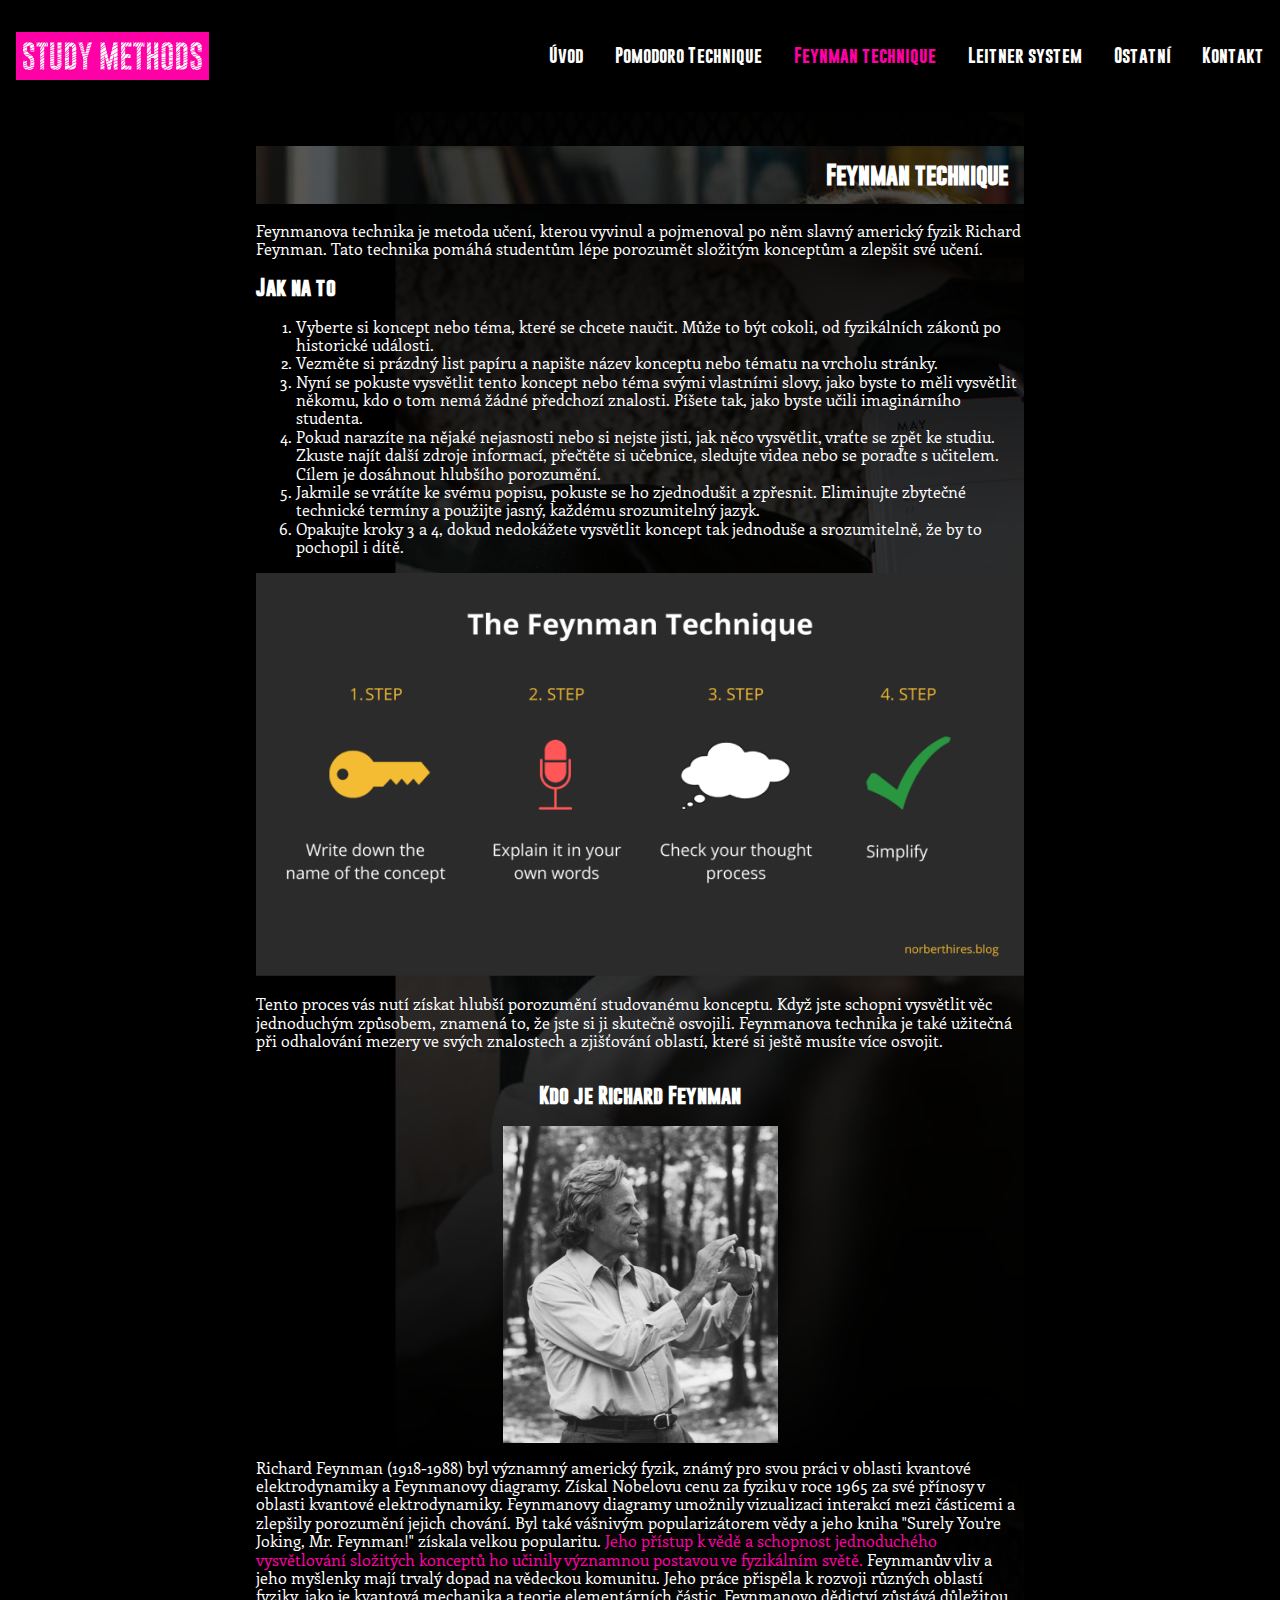
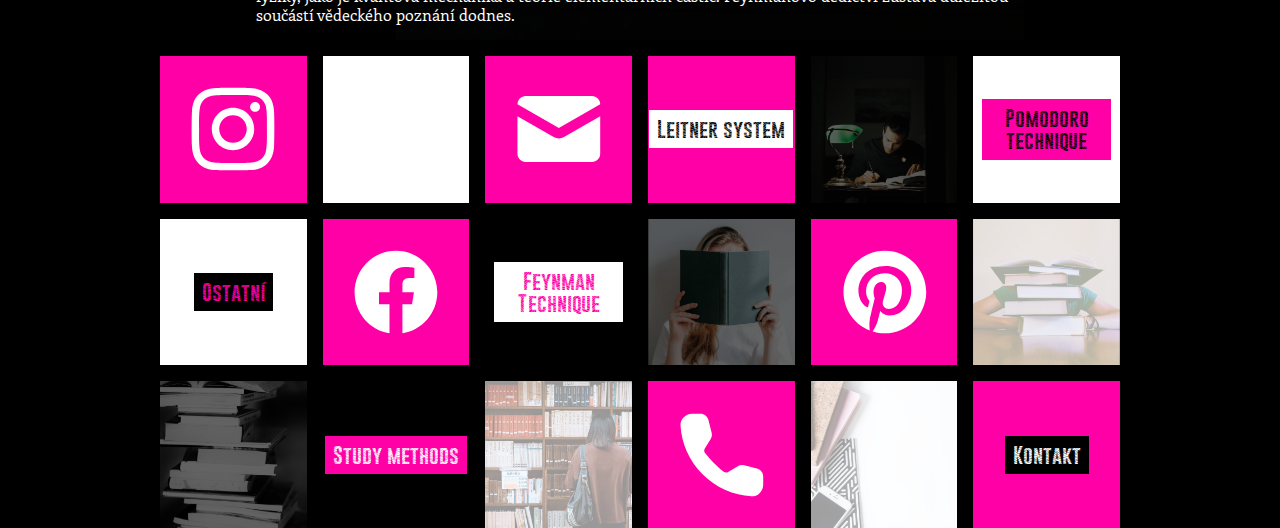
<file: feynman.html>
<!DOCTYPE html>
<html lang="en">
<head>
    <meta charset="UTF-8">
    <meta http-equiv="X-UA-Compatible" content="IE=edge">
    <meta name="viewport" content="width=device-width, initial-scale=1, maximum-scale=1" />
    <title>Feynman technique</title>
    <link rel="stylesheet" href="./css/header.css">
    <link rel="stylesheet" href="./css/style.css">
    <link rel="stylesheet" href="./css/normalize.css">
    <link rel="stylesheet" href="./css/footer.css">
    <link rel="stylesheet" href="./css/normalize.min.css">
    <script src="./JS/hamburger.js"></script>
</head>
<body class="body__feynman">
    <header>
        <section class="header__top">
            <div class="hamburger-row">
                <a href="./index.html" class=""><img class="mobil-logo" src="./img/Logo.svg" alt="study methods"></a>
                <a href="javascript:void(0)" class="hamburger hamburger-btn hamburger-zone">
                    <span></span>
                    <span></span>
                    <span></span>
                </a>
            </div>
            <nav class="hamburger-nav hamburger-zone">
                <a href="./index.html" class=""><img class="desktop-logo" src="./img/Logo.svg" alt="study methods"></a>
                <menu class="hamburger-list">
                    <li onclick="window.location.href='index.html'" style="cursor: pointer;">Úvod</li>
                    <li onclick="window.location.href='pomodoro.html'" style="cursor: pointer;">Pomodoro Technique</li>
                    <li class="active" onclick="window.location.href='feynman.html'" style="cursor: pointer;">Feynman technique</li>
                    <li onclick="window.location.href='leitner.html'" style="cursor: pointer;">Leitner system</li>
                    <li onclick="window.location.href='ostatni.html'" style="cursor: pointer;">Ostatní</li>
                    <li onclick="window.location.href='kontakt.html'" style="cursor: pointer;">Kontakt</li>
                </menu>
            </nav>
        </section>
    </header>
    <main class="main__feynman">
        <h2 class="header__feynman">Feynman technique</h2>
            <p>Feynmanova technika je metoda učení, kterou vyvinul a pojmenoval po něm slavný americký fyzik Richard Feynman. Tato technika pomáhá studentům lépe porozumět složitým konceptům a zlepšit své učení. </p>
            <div>
                <h3>Jak na to</h3>
                <ol>
                    <li>Vyberte si koncept nebo téma, které se chcete naučit. Může to být cokoli, od fyzikálních zákonů po historické události.</li>
                    <li>Vezměte si prázdný list papíru a napište název konceptu nebo tématu na vrcholu stránky.</li>
                    <li>Nyní se pokuste vysvětlit tento koncept nebo téma svými vlastními slovy, jako byste to měli vysvětlit někomu, kdo o tom nemá žádné předchozí znalosti. Píšete tak, jako byste učili imaginárního studenta.</li>
                    <li>Pokud narazíte na nějaké nejasnosti nebo si nejste jisti, jak něco vysvětlit, vraťte se zpět ke studiu. Zkuste najít další zdroje informací, přečtěte si učebnice, sledujte videa nebo se poraďte s učitelem. Cílem je dosáhnout hlubšího porozumění.</li>
                    <li>Jakmile se vrátíte ke svému popisu, pokuste se ho zjednodušit a zpřesnit. Eliminujte zbytečné technické termíny a použijte jasný, každému srozumitelný jazyk.</li>
                    <li>Opakujte kroky 3 a 4, dokud nedokážete vysvětlit koncept tak jednoduše a srozumitelně, že by to pochopil i dítě.</li>
                </ol>
                <img src="./img/img/Feynman-technique.png" alt="Feynman Technique">
                <p>Tento proces vás nutí získat hlubší porozumění studovanému konceptu. Když jste schopni vysvětlit věc jednoduchým způsobem, znamená to, že jste si ji skutečně osvojili. Feynmanova technika je také užitečná při odhalování mezery ve svých znalostech a zjišťování oblastí, které si ještě musíte více osvojit.</p>
            </div>
            <div class="section__Feynman">
                <h3>Kdo je Richard Feynman</h3>
                <img class="img__feynman" src="./img/img/Feynman.png" alt="Richard Feynman">
                <p>
                    Richard Feynman (1918-1988) byl významný americký fyzik, známý pro svou práci v oblasti kvantové elektrodynamiky a Feynmanovy diagramy.
                    Získal Nobelovu cenu za fyziku v roce 1965 za své přínosy v oblasti kvantové elektrodynamiky.
                    Feynmanovy diagramy umožnily vizualizaci interakcí mezi částicemi a zlepšily porozumění jejich chování.
                    Byl také vášnivým popularizátorem vědy a jeho kniha "Surely You're Joking, Mr. Feynman!" získala velkou popularitu.
                    <span class="hightlight">Jeho přístup k vědě a schopnost jednoduchého vysvětlování složitých konceptů ho učinily významnou postavou ve fyzikálním světě.</span>
                    Feynmanův vliv a jeho myšlenky mají trvalý dopad na vědeckou komunitu.
                    Jeho práce přispěla k rozvoji různých oblastí fyziky, jako je kvantová mechanika a teorie elementárních částic.
                    Feynmanovo dědictví zůstává důležitou součástí vědeckého poznání dodnes.
                </p>
            </div>
    </main>
    <footer>
        <nav>
            <menu class="footer__cards">
                <figure onclick="window.location.href='https://www.instagram.com/_.handele/'" class="card-item item-1">
                    <div class="face"><a href="#">@_.handele</a></div>
                    <div class="back"><img src="./img/icon/icony=instagram.svg"></div>
                </figure>
                <div class="background__img-1 card-item item-2"></div>
                <div class="card-item background-1 item-3" onclick="window.location.href='leitner.html'" style="cursor: pointer;"><p>Leitner system</p></div>
                <div class="background card-item item-4" ></div>
                <div class="card-item background-2 item-5" onclick="window.location.href='pomodoro.html'" style="cursor: pointer;"><p>Pomodoro technique</p></div>
                <figure class="card-item item-6" onclick="window.location.href='#'">
                    <div class="face"><a href="#">Anna Struncová</a></div>
                    <div class="back"><img src="./img/icon/icony=facebook.svg"></div>
                </figure>
                <div class="card-item background-3 item-7" onclick="window.location.href='ostatni.html'" style="cursor: pointer;"><p>Ostatní</p></div>
                <div class="background__img-2 card-item item-8"></div>
                <div class="background__img-3 card-item item-9"></div>
                <div class="background__img-4 card-item item-10"></div>
                <div class="card-item background-4 item-11" onclick="window.location.href='feynman.html'" style="cursor: pointer;"><p>Feynman Technique</p></div>
                <figure class="card-item item-12" onclick="window.location.href='tel:+420111222444'">
                    <div class="face"><a href="tel:+420111222444">+420 111 222 444</a></div>
                    <div class="back"><img src="./img/icon/icony=phone.svg"></div>
                </figure>
                <div class="card-item background-5 item-13"  onclick="window.location.href='index.html'" style="cursor: pointer;"><p>Study methods</p></div>
                <figure class="card-item item-14" onclick="window.location.href='mailto:anna.struncova.020@pslib.cz'">
                    <div class="face"><a href="mailto:anna.struncova.020@pslib.cz">anna.struncova. 020@pslib.cz</a></div>
                    <div class="back"><img src="./img/icon/icony=mail.svg"></div>
                </figure>
                <div class="background__img-5 card-item item-15"></div>
                <figure class="card-item item-16" onclick="window.location.href='https://pin.it/1Ix8CmO'">
                    <div class="face"><a href="https://pin.it/1Ix8CmO">@annastruncova</a></div>
                    <div class="back"><img src="./img/icon/icony=pinterest.svg"></div>
                </figure>
                <div class="background__img-6 card-item item-17"></div>
                <div class="card-item background-6 item-18" onclick="window.location.href='kontakt.html'" style="cursor: pointer;"><p>Kontakt</p></div>
            </menu>
        </nav>
    </footer>
</body>
</html>
</file>
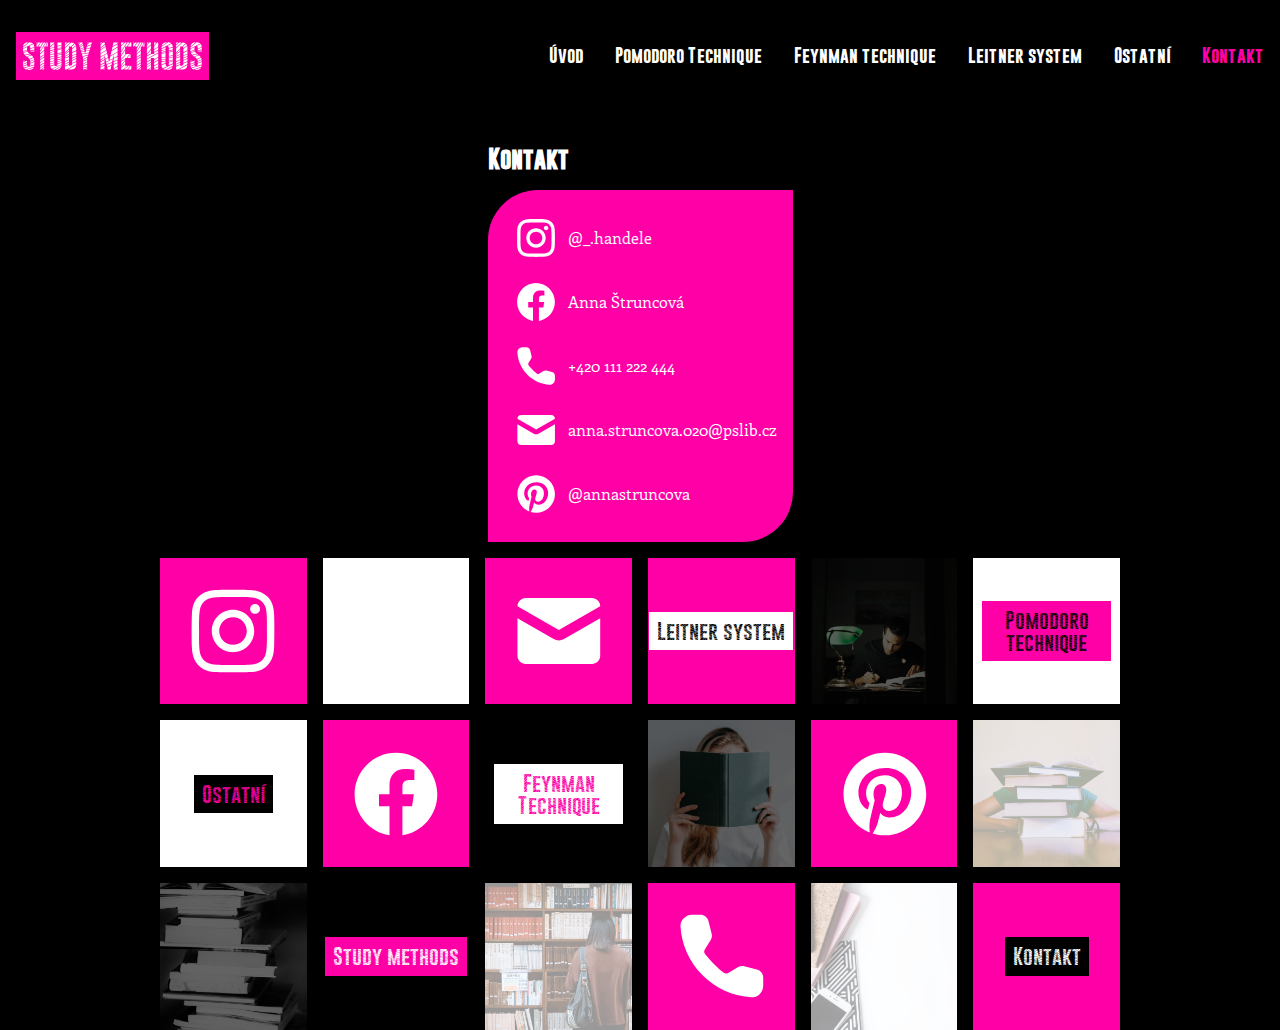
<file: kontakt.html>
<!DOCTYPE html>
<html lang="en">
<head>
    <meta charset="UTF-8">
    <meta http-equiv="X-UA-Compatible" content="IE=edge">
    <meta name="viewport" content="width=device-width, initial-scale=1, maximum-scale=1" />
    <title>Kontakt</title>
    <link rel="stylesheet" href="./css/header.css">
    <link rel="stylesheet" href="./css/style.css">
    <link rel="stylesheet" href="./css/normalize.css">
    <link rel="stylesheet" href="./css/footer.css">
    <link rel="stylesheet" href="./css/normalize.min.css">
    <script src="./JS/hamburger.js"></script>
</head>
<body>
    <header>
        <section class="header__top">
            <div class="hamburger-row">
                <a href="./index.html" class=""><img class="mobil-logo" src="./img/Logo.svg" alt="study methods"></a>
                <a href="javascript:void(0)" class="hamburger hamburger-btn hamburger-zone">
                    <span></span>
                    <span></span>
                    <span></span>
                </a>
            </div>
            <nav class="hamburger-nav hamburger-zone">
                <a href="./index.html" class=""><img class="desktop-logo" src="./img/Logo.svg" alt="study methods"></a>
                <menu class="hamburger-list">
                    <li onclick="window.location.href='index.html'" style="cursor: pointer;">Úvod</li>
                    <li onclick="window.location.href='pomodoro.html'" style="cursor: pointer;">Pomodoro Technique</li>
                    <li onclick="window.location.href='feynman.html'" style="cursor: pointer;">Feynman technique</li>
                    <li onclick="window.location.href='leitner.html'" style="cursor: pointer;">Leitner system</li>
                    <li onclick="window.location.href='ostatni.html'" style="cursor: pointer;">Ostatní</li>
                    <li class="active" onclick="window.location.href='kontakt.html'" style="cursor: pointer;">Kontakt</li>
                </menu>
            </nav>
        </section>
    </header>
    <main>
        <h2>Kontakt</h2>
        <section class="section__kontakt">
            <div class="kontakt__info">
                <img class="kontakt__icon" src="./img/icon/icony=instagram.svg"><p>@_.handele</p>
            </div>
            <div class="kontakt__info">
                <img class="kontakt__icon" src="./img/icon/icony=facebook.svg"><p>Anna Štruncová</p>
            </div>
            <div class="kontakt__info">
                <img class="kontakt__icon" src="./img/icon/icony=phone.svg"><p>+420 111 222 444</p>
            </div>
            <div class="kontakt__info">
                <img class="kontakt__icon" src="./img/icon/icony=mail.svg"><p>anna.struncova.020@pslib.cz</p>
            </div>
            <div class="kontakt__info">
                <img class="kontakt__icon" src="./img/icon/icony=pinterest.svg"><p>@annastruncova</p>
            </div>
        </section>
    </main>
    <footer>
        <nav>
            <menu class="footer__cards">
                <figure onclick="window.location.href='https://www.instagram.com/_.handele/'" class="card-item item-1">
                    <div class="face"><a href="#">@_.handele</a></div>
                    <div class="back"><img src="./img/icon/icony=instagram.svg"></div>
                </figure>
                <div class="background__img-1 card-item item-2"></div>
                <div class="card-item background-1 item-3" onclick="window.location.href='leitner.html'" style="cursor: pointer;"><p>Leitner system</p></div>
                <div class="background card-item item-4" ></div>
                <div class="card-item background-2 item-5" onclick="window.location.href='pomodoro.html'" style="cursor: pointer;"><p>Pomodoro technique</p></div>
                <figure class="card-item item-6" onclick="window.location.href='#'">
                    <div class="face"><a href="#">Anna Struncová</a></div>
                    <div class="back"><img src="./img/icon/icony=facebook.svg"></div>
                </figure>
                <div class="card-item background-3 item-7" onclick="window.location.href='ostatni.html'" style="cursor: pointer;"><p>Ostatní</p></div>
                <div class="background__img-2 card-item item-8"></div>
                <div class="background__img-3 card-item item-9"></div>
                <div class="background__img-4 card-item item-10"></div>
                <div class="card-item background-4 item-11" onclick="window.location.href='feynman.html'" style="cursor: pointer;"><p>Feynman Technique</p></div>
                <figure class="card-item item-12" onclick="window.location.href='tel:+420111222444'">
                    <div class="face"><a href="tel:+420111222444">+420 111 222 444</a></div>
                    <div class="back"><img src="./img/icon/icony=phone.svg"></div>
                </figure>
                <div class="card-item background-5 item-13"  onclick="window.location.href='index.html'" style="cursor: pointer;"><p>Study methods</p></div>
                <figure class="card-item item-14" onclick="window.location.href='mailto:anna.struncova.020@pslib.cz'">
                    <div class="face"><a href="mailto:anna.struncova.020@pslib.cz">anna.struncova. 020@pslib.cz</a></div>
                    <div class="back"><img src="./img/icon/icony=mail.svg"></div>
                </figure>
                <div class="background__img-5 card-item item-15"></div>
                <figure class="card-item item-16" onclick="window.location.href='https://pin.it/1Ix8CmO'">
                    <div class="face"><a href="https://pin.it/1Ix8CmO">@annastruncova</a></div>
                    <div class="back"><img src="./img/icon/icony=pinterest.svg"></div>
                </figure>
                <div class="background__img-6 card-item item-17"></div>
                <div class="card-item background-6 item-18" onclick="window.location.href='kontakt.html'" style="cursor: pointer;"><p>Kontakt</p></div>
            </menu>
        </nav>
    </footer>
</body>
</html>
</file>
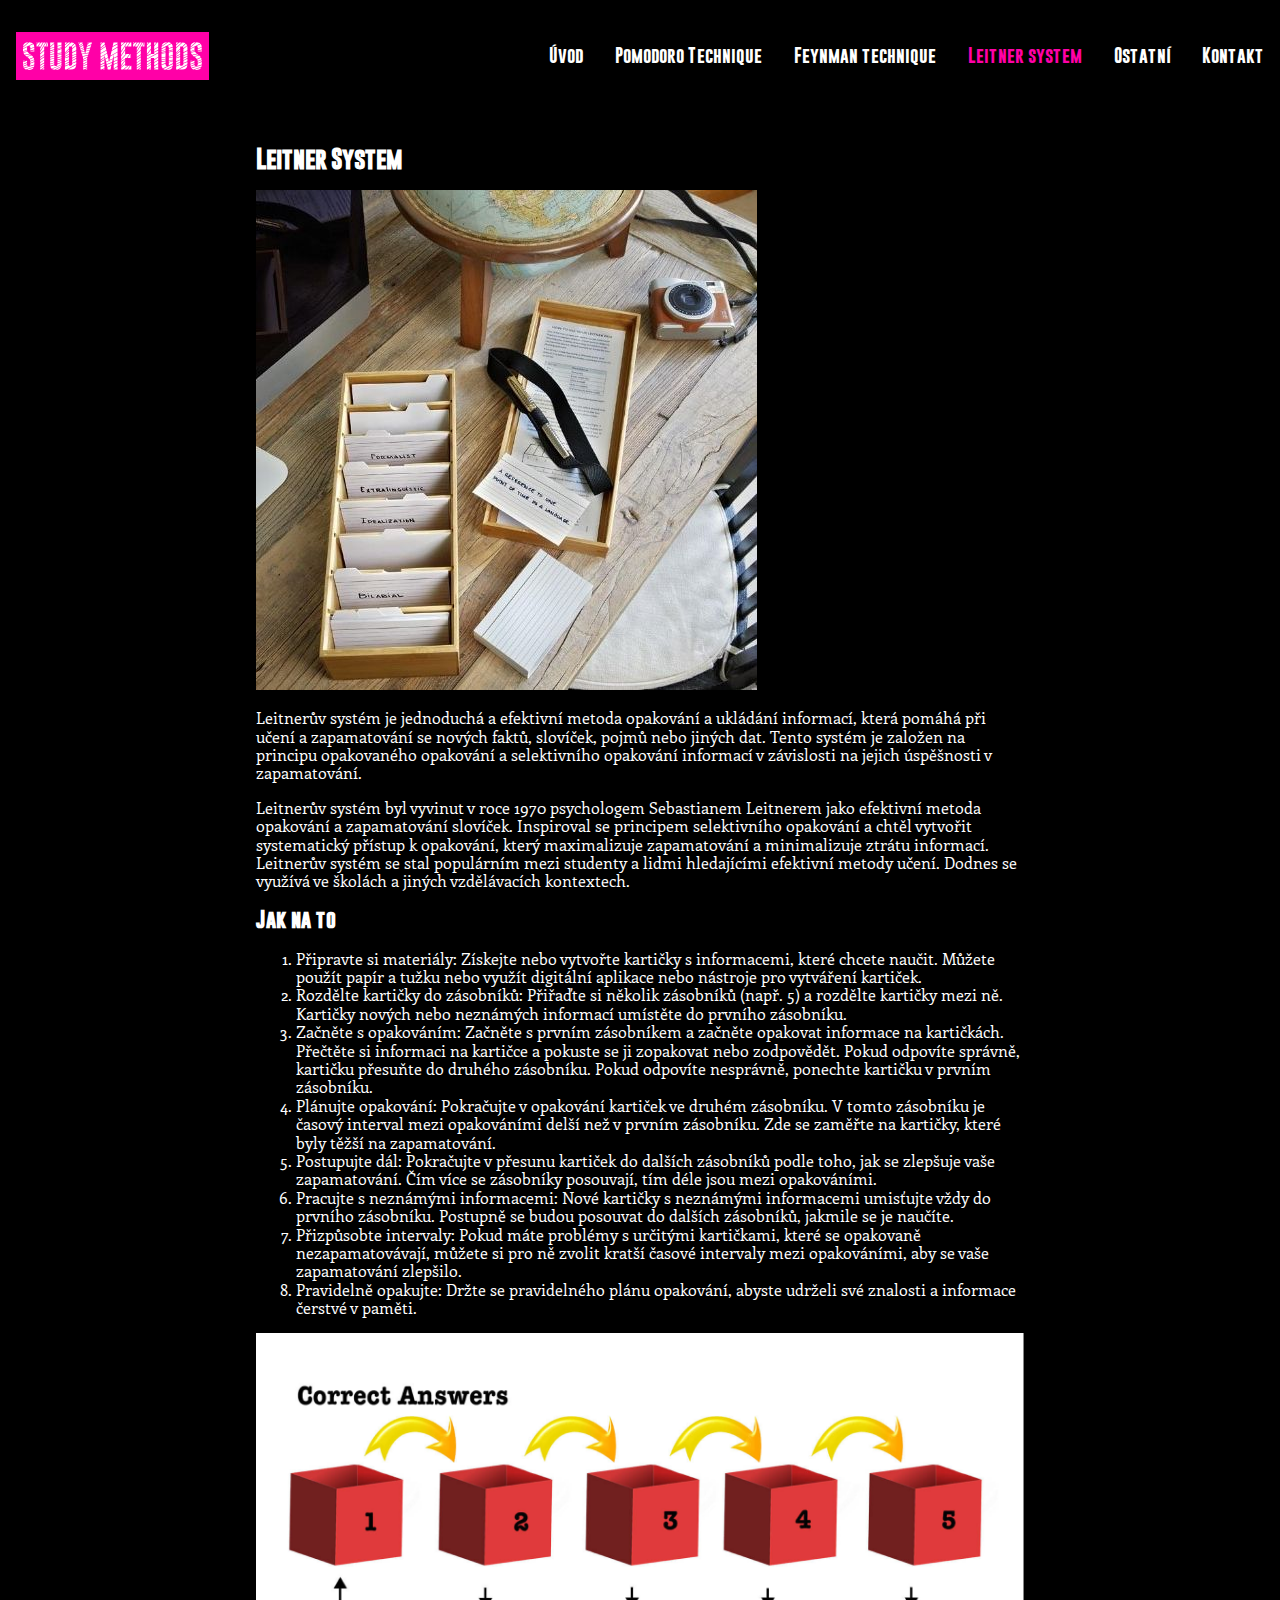
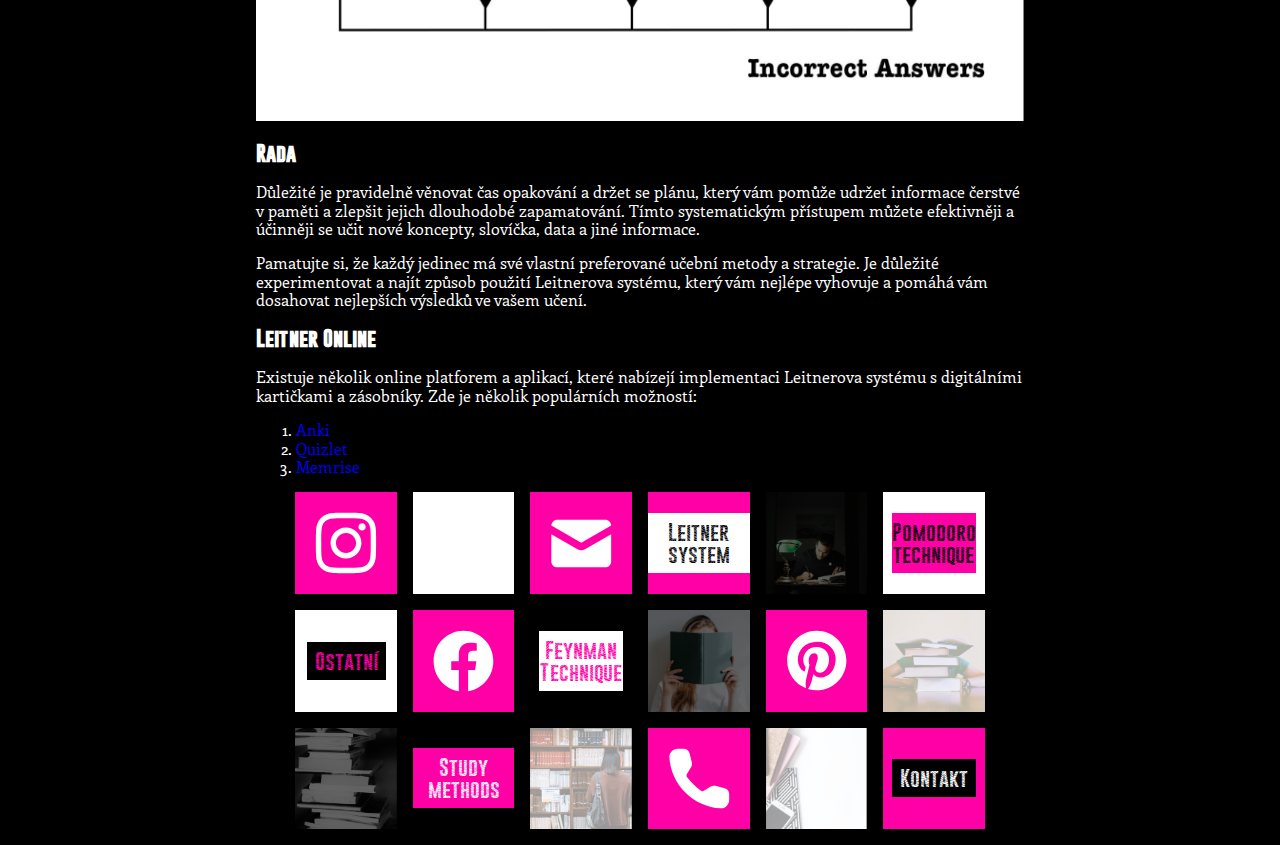
<file: leitner.html>
<!DOCTYPE html>
<html lang="en">
<head>
    <meta charset="UTF-8">
    <meta http-equiv="X-UA-Compatible" content="IE=edge">
    <meta name="viewport" content="width=device-width, initial-scale=1, maximum-scale=1" />
    <title>Leitner system</title>
    <link rel="stylesheet" href="./css/header.css">
    <link rel="stylesheet" href="./css/style.css">
    <link rel="stylesheet" href="./css/normalize.css">
    <link rel="stylesheet" href="./css/footer.css">
    <link rel="stylesheet" href="./css/normalize.min.css">
    <script src="./JS/hamburger.js"></script>
</head>
<body>
    <header>
        <section class="header__top">
            <div class="hamburger-row">
                <a href="./index.html" class=""><img class="mobil-logo" src="./img/Logo.svg" alt="study methods"></a>
                <a href="javascript:void(0)" class="hamburger hamburger-btn hamburger-zone">
                    <span></span>
                    <span></span>
                    <span></span>
                </a>
            </div>
            <nav class="hamburger-nav hamburger-zone">
                <a href="./index.html" class=""><img class="desktop-logo" src="./img/Logo.svg" alt="study methods"></a>
                <menu class="hamburger-list">
                    <li onclick="window.location.href='index.html'" style="cursor: pointer;">Úvod</li>
                    <li onclick="window.location.href='pomodoro.html'" style="cursor: pointer;">Pomodoro Technique</li>
                    <li onclick="window.location.href='feynman.html'" style="cursor: pointer;">Feynman technique</li>
                    <li class="active" onclick="window.location.href='leitner.html'" style="cursor: pointer;">Leitner system</li>
                    <li onclick="window.location.href='ostatni.html'" style="cursor: pointer;">Ostatní</li>
                    <li onclick="window.location.href='kontakt.html'" style="cursor: pointer;">Kontakt</li>
                </menu>
            </nav>
        </section>
    </header>
    <main class="main__leitner">
        <h2 class="header__leitner">Leitner System</h2>
        <div>
            <img src="./img/img/Leitner.png" alt="Efektivní metoda opakování">
            <p>Leitnerův systém je jednoduchá a efektivní metoda opakování a ukládání informací, která pomáhá při učení a zapamatování se nových faktů, slovíček, pojmů nebo jiných dat. Tento systém je založen na principu opakovaného opakování a selektivního opakování informací v závislosti na jejich úspěšnosti v zapamatování.</p>
            <p>Leitnerův systém byl vyvinut v roce 1970 psychologem Sebastianem Leitnerem jako efektivní metoda opakování a zapamatování slovíček. Inspiroval se principem selektivního opakování a chtěl vytvořit systematický přístup k opakování, který maximalizuje zapamatování a minimalizuje ztrátu informací. Leitnerův systém se stal populárním mezi studenty a lidmi hledajícími efektivní metody učení. Dodnes se využívá ve školách a jiných vzdělávacích kontextech.</p>
        </div>
        <div>
            <h3>Jak na to</h3>
            <ol>
                <li>Připravte si materiály: Získejte nebo vytvořte kartičky s informacemi, které chcete naučit. Můžete použít papír a tužku nebo využít digitální aplikace nebo nástroje pro vytváření kartiček.</li>
                <li>Rozdělte kartičky do zásobníků: Přiřaďte si několik zásobníků (např. 5) a rozdělte kartičky mezi ně. Kartičky nových nebo neznámých informací umístěte do prvního zásobníku.</li>
                <li>Začněte s opakováním: Začněte s prvním zásobníkem a začněte opakovat informace na kartičkách. Přečtěte si informaci na kartičce a pokuste se ji zopakovat nebo zodpovědět. Pokud odpovíte správně, kartičku přesuňte do druhého zásobníku. Pokud odpovíte nesprávně, ponechte kartičku v prvním zásobníku.</li>
                <li>Plánujte opakování: Pokračujte v opakování kartiček ve druhém zásobníku. V tomto zásobníku je časový interval mezi opakováními delší než v prvním zásobníku. Zde se zaměřte na kartičky, které byly těžší na zapamatování.</li>
                <li>Postupujte dál: Pokračujte v přesunu kartiček do dalších zásobníků podle toho, jak se zlepšuje vaše zapamatování. Čím více se zásobníky posouvají, tím déle jsou mezi opakováními.</li>
                <li>Pracujte s neznámými informacemi: Nové kartičky s neznámými informacemi umisťujte vždy do prvního zásobníku. Postupně se budou posouvat do dalších zásobníků, jakmile se je naučíte.</li>
                <li>Přizpůsobte intervaly: Pokud máte problémy s určitými kartičkami, které se opakovaně nezapamatovávají, můžete si pro ně zvolit kratší časové intervaly mezi opakováními, aby se vaše zapamatování zlepšilo.</li>
                <li>Pravidelně opakujte: Držte se pravidelného plánu opakování, abyste udrželi své znalosti a informace čerstvé v paměti.</li>
            </ol> 
        </div>
        <img src="./img/img/Leitner-system.png" alt="Leitner system">
        <div>
            <h3>Rada</h3>
            <p>Důležité je pravidelně věnovat čas opakování a držet se plánu, který vám pomůže udržet informace čerstvé v paměti a zlepšit jejich dlouhodobé zapamatování. Tímto systematickým přístupem můžete efektivněji a účinněji se učit nové koncepty, slovíčka, data a jiné informace.</p>
            <p>Pamatujte si, že každý jedinec má své vlastní preferované učební metody a strategie. Je důležité experimentovat a najít způsob použití Leitnerova systému, který vám nejlépe vyhovuje a pomáhá vám dosahovat nejlepších výsledků ve vašem učení.</p>
        </div>
        <div>
            <h3>Leitner Online</h3>
            <p>Existuje několik online platforem a aplikací, které nabízejí implementaci Leitnerova systému s digitálními kartičkami a zásobníky. Zde je několik populárních možností:</p>
            <ol>
                <li><a href="https://apps.ankiweb.net/">Anki</a></li>
                <li><a href="https://quizlet.com/">Quizlet</a></li>
                <li><a href="https://www.memrise.com/">Memrise</a></li>
            </ol>
        </div>
         

    <footer>
        <nav>
            <menu class="footer__cards">
                <figure onclick="window.location.href='https://www.instagram.com/_.handele/'" class="card-item item-1">
                    <div class="face"><a href="#">@_.handele</a></div>
                    <div class="back"><img src="./img/icon/icony=instagram.svg"></div>
                </figure>
                <div class="background__img-1 card-item item-2"></div>
                <div class="card-item background-1 item-3" onclick="window.location.href='leitner.html'" style="cursor: pointer;"><p>Leitner system</p></div>
                <div class="background card-item item-4" ></div>
                <div class="card-item background-2 item-5" onclick="window.location.href='pomodoro.html'" style="cursor: pointer;"><p>Pomodoro technique</p></div>
                <figure class="card-item item-6" onclick="window.location.href='#'">
                    <div class="face"><a href="#">Anna Struncová</a></div>
                    <div class="back"><img src="./img/icon/icony=facebook.svg"></div>
                </figure>
                <div class="card-item background-3 item-7" onclick="window.location.href='ostatni.html'" style="cursor: pointer;"><p>Ostatní</p></div>
                <div class="background__img-2 card-item item-8"></div>
                <div class="background__img-3 card-item item-9"></div>
                <div class="background__img-4 card-item item-10"></div>
                <div class="card-item background-4 item-11" onclick="window.location.href='feynman.html'" style="cursor: pointer;"><p>Feynman Technique</p></div>
                <figure class="card-item item-12" onclick="window.location.href='tel:+420111222444'">
                    <div class="face"><a href="tel:+420111222444">+420 111 222 444</a></div>
                    <div class="back"><img src="./img/icon/icony=phone.svg"></div>
                </figure>
                <div class="card-item background-5 item-13"  onclick="window.location.href='index.html'" style="cursor: pointer;"><p>Study methods</p></div>
                <figure class="card-item item-14" onclick="window.location.href='mailto:anna.struncova.020@pslib.cz'">
                    <div class="face"><a href="mailto:anna.struncova.020@pslib.cz">anna.struncova. 020@pslib.cz</a></div>
                    <div class="back"><img src="./img/icon/icony=mail.svg"></div>
                </figure>
                <div class="background__img-5 card-item item-15"></div>
                <figure class="card-item item-16" onclick="window.location.href='https://pin.it/1Ix8CmO'">
                    <div class="face"><a href="https://pin.it/1Ix8CmO">@annastruncova</a></div>
                    <div class="back"><img src="./img/icon/icony=pinterest.svg"></div>
                </figure>
                <div class="background__img-6 card-item item-17"></div>
                <div class="card-item background-6 item-18" onclick="window.location.href='kontakt.html'" style="cursor: pointer;"><p>Kontakt</p></div>
            </menu>
        </nav>
    </footer>
</body>
</html>
</file>
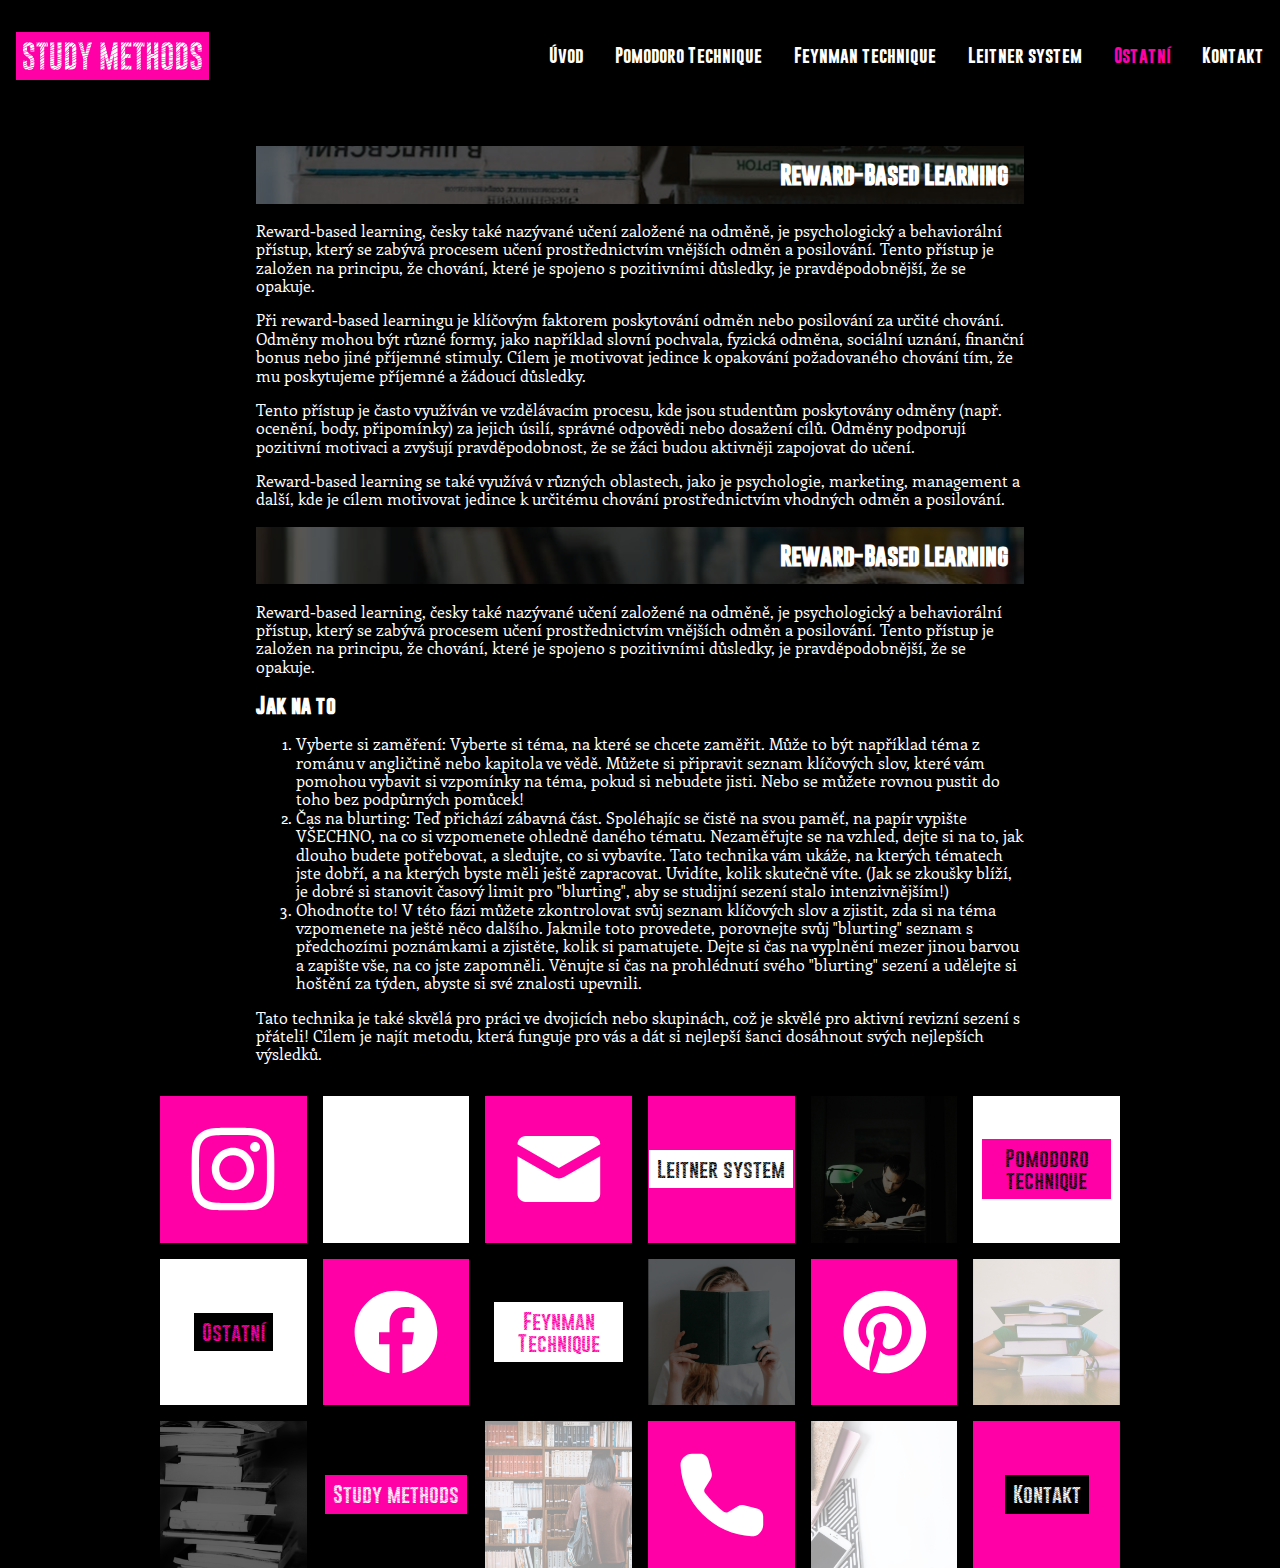
<file: ostatni.html>
<!DOCTYPE html>
<html lang="en">
<head>
    <meta charset="UTF-8">
    <meta http-equiv="X-UA-Compatible" content="IE=edge">
    <meta name="viewport" content="width=device-width, initial-scale=1, maximum-scale=1" />
    <title>Ostatní</title>
    <link rel="stylesheet" href="./css/header.css">
    <link rel="stylesheet" href="./css/style.css">
    <link rel="stylesheet" href="./css/normalize.css">
    <link rel="stylesheet" href="./css/footer.css">
    <link rel="stylesheet" href="./css/normalize.min.css">
    <script src="./JS/hamburger.js"></script>
</head>
<body>
    <header>
        <section class="header__top">
            <div class="hamburger-row">
                <a href="./index.html" class=""><img class="mobil-logo" src="./img/Logo.svg" alt="study methods"></a>
                <a href="javascript:void(0)" class="hamburger hamburger-btn hamburger-zone">
                    <span></span>
                    <span></span>
                    <span></span>
                </a>
            </div>
            <nav class="hamburger-nav hamburger-zone">
                <a href="./index.html" class=""><img class="desktop-logo" src="./img/Logo.svg" alt="study methods"></a>
                <menu class="hamburger-list">
                    <li onclick="window.location.href='index.html'" style="cursor: pointer;">Úvod</li>
                    <li onclick="window.location.href='pomodoro.html'" style="cursor: pointer;">Pomodoro Technique</li>
                    <li onclick="window.location.href='feynman.html'" style="cursor: pointer;">Feynman technique</li>
                    <li onclick="window.location.href='leitner.html'" style="cursor: pointer;">Leitner system</li>
                    <li class="active" onclick="window.location.href='ostatni.html'" style="cursor: pointer;">Ostatní</li>
                    <li onclick="window.location.href='kontakt.html'" style="cursor: pointer;">Kontakt</li>
                </menu>
            </nav>
        </section>
    </header>
    <main class="main__ostatni">
        <div>
            <h2 class="header__RB-learning">Reward-Based Learning</h2>
            <div>
                <p>Reward-based learning, česky také nazývané učení založené na odměně, je psychologický a behaviorální přístup, který se zabývá procesem učení prostřednictvím vnějších odměn a posilování. Tento přístup je založen na principu, že chování, které je spojeno s pozitivními důsledky, je pravděpodobnější, že se opakuje.</p>
                <p>Při reward-based learningu je klíčovým faktorem poskytování odměn nebo posilování za určité chování. Odměny mohou být různé formy, jako například slovní pochvala, fyzická odměna, sociální uznání, finanční bonus nebo jiné příjemné stimuly. Cílem je motivovat jedince k opakování požadovaného chování tím, že mu poskytujeme příjemné a žádoucí důsledky.</p>
                <p>Tento přístup je často využíván ve vzdělávacím procesu, kde jsou studentům poskytovány odměny (např. ocenění, body, připomínky) za jejich úsilí, správné odpovědi nebo dosažení cílů. Odměny podporují pozitivní motivaci a zvyšují pravděpodobnost, že se žáci budou aktivněji zapojovat do učení.</p>
                <p>Reward-based learning se také využívá v různých oblastech, jako je psychologie, marketing, management a další, kde je cílem motivovat jedince k určitému chování prostřednictvím vhodných odměn a posilování.</p>
            </div>
        </div>
        <div>
            <h2 class="header__blurting">Reward-Based Learning</h2>
            <p>Reward-based learning, česky také nazývané učení založené na odměně, je psychologický a behaviorální přístup, který se zabývá procesem učení prostřednictvím vnějších odměn a posilování. Tento přístup je založen na principu, že chování, které je spojeno s pozitivními důsledky, je pravděpodobnější, že se opakuje.</p>
            <div>
                <h3>Jak na to</h3>
                <ol>
                    <li>Vyberte si zaměření: Vyberte si téma, na které se chcete zaměřit. Může to být například téma z románu v angličtině nebo kapitola ve vědě. Můžete si připravit seznam klíčových slov, které vám pomohou vybavit si vzpomínky na téma, pokud si nebudete jisti. Nebo se můžete rovnou pustit do toho bez podpůrných pomůcek!</li>
                    <li>Čas na blurting: Teď přichází zábavná část. Spoléhajíc se čistě na svou paměť, na papír vypište VŠECHNO, na co si vzpomenete ohledně daného tématu. Nezaměřujte se na vzhled, dejte si na to, jak dlouho budete potřebovat, a sledujte, co si vybavíte. Tato technika vám ukáže, na kterých tématech jste dobří, a na kterých byste měli ještě zapracovat. Uvidíte, kolik skutečně víte. (Jak se zkoušky blíží, je dobré si stanovit časový limit pro "blurting", aby se studijní sezení stalo intenzivnějším!)</li>
                    <li>Ohodnoťte to! V této fázi můžete zkontrolovat svůj seznam klíčových slov a zjistit, zda si na téma vzpomenete na ještě něco dalšího. Jakmile toto provedete, porovnejte svůj "blurting" seznam s předchozími poznámkami a zjistěte, kolik si pamatujete. Dejte si čas na vyplnění mezer jinou barvou a zapište vše, na co jste zapomněli. Věnujte si čas na prohlédnutí svého "blurting" sezení a udělejte si hoštění za týden, abyste si své znalosti upevnili.
                </ol>
            </div>
            <p>Tato technika je také skvělá pro práci ve dvojicích nebo skupinách, což je skvělé pro aktivní revizní sezení s přáteli! Cílem je najít metodu, která funguje pro vás a dát si nejlepší šanci dosáhnout svých nejlepších výsledků. </p>
        </div>
           
    </main>
    <footer>
        <nav>
            <menu class="footer__cards">
                <figure onclick="window.location.href='https://www.instagram.com/_.handele/'" class="card-item item-1">
                    <div class="face"><a href="#">@_.handele</a></div>
                    <div class="back"><img src="./img/icon/icony=instagram.svg"></div>
                </figure>
                <div class="background__img-1 card-item item-2"></div>
                <div class="card-item background-1 item-3" onclick="window.location.href='leitner.html'" style="cursor: pointer;"><p>Leitner system</p></div>
                <div class="background card-item item-4" ></div>
                <div class="card-item background-2 item-5" onclick="window.location.href='pomodoro.html'" style="cursor: pointer;"><p>Pomodoro technique</p></div>
                <figure class="card-item item-6" onclick="window.location.href='#'">
                    <div class="face"><a href="#">Anna Struncová</a></div>
                    <div class="back"><img src="./img/icon/icony=facebook.svg"></div>
                </figure>
                <div class="card-item background-3 item-7" onclick="window.location.href='ostatni.html'" style="cursor: pointer;"><p>Ostatní</p></div>
                <div class="background__img-2 card-item item-8"></div>
                <div class="background__img-3 card-item item-9"></div>
                <div class="background__img-4 card-item item-10"></div>
                <div class="card-item background-4 item-11" onclick="window.location.href='feynman.html'" style="cursor: pointer;"><p>Feynman Technique</p></div>
                <figure class="card-item item-12" onclick="window.location.href='tel:+420111222444'">
                    <div class="face"><a href="tel:+420111222444">+420 111 222 444</a></div>
                    <div class="back"><img src="./img/icon/icony=phone.svg"></div>
                </figure>
                <div class="card-item background-5 item-13"  onclick="window.location.href='index.html'" style="cursor: pointer;"><p>Study methods</p></div>
                <figure class="card-item item-14" onclick="window.location.href='mailto:anna.struncova.020@pslib.cz'">
                    <div class="face"><a href="mailto:anna.struncova.020@pslib.cz">anna.struncova. 020@pslib.cz</a></div>
                    <div class="back"><img src="./img/icon/icony=mail.svg"></div>
                </figure>
                <div class="background__img-5 card-item item-15"></div>
                <figure class="card-item item-16" onclick="window.location.href='https://pin.it/1Ix8CmO'">
                    <div class="face"><a href="https://pin.it/1Ix8CmO">@annastruncova</a></div>
                    <div class="back"><img src="./img/icon/icony=pinterest.svg"></div>
                </figure>
                <div class="background__img-6 card-item item-17"></div>
                <div class="card-item background-6 item-18" onclick="window.location.href='kontakt.html'" style="cursor: pointer;"><p>Kontakt</p></div>
            </menu>
        </nav>
    </footer>
</body>
</html>
</file>
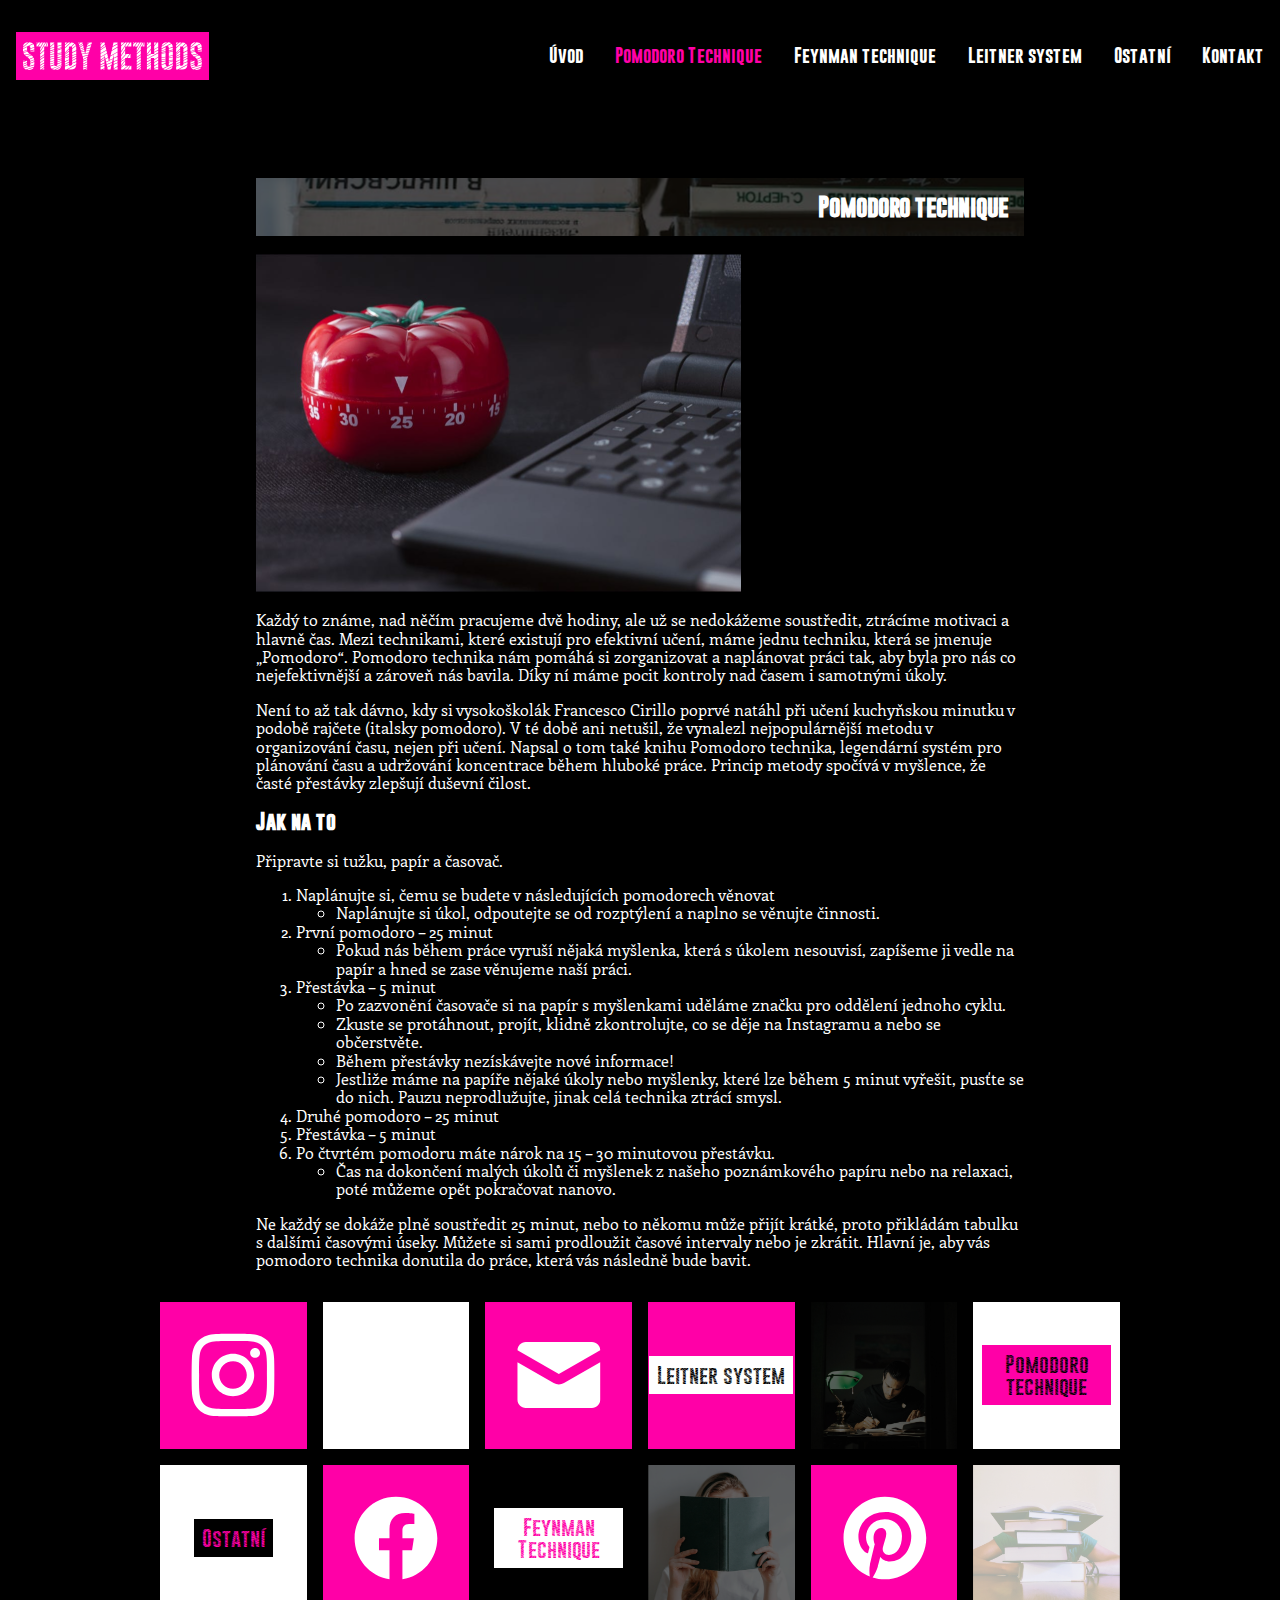
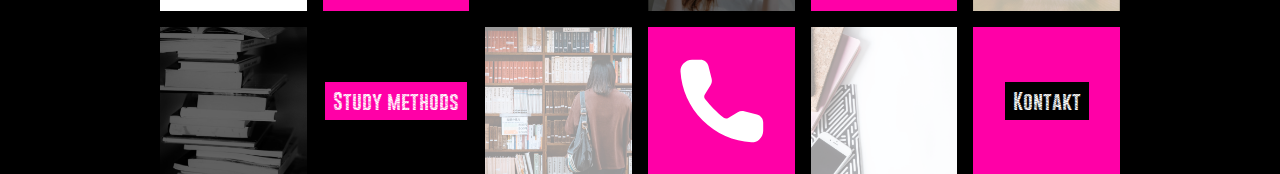
<file: pomodoro.html>
<!DOCTYPE html>
<html lang="en">
<head>
    <meta charset="UTF-8">
    <meta http-equiv="X-UA-Compatible" content="IE=edge">
    <meta name="viewport" content="width=device-width, initial-scale=1, maximum-scale=1" />
    <title>Pomodoro Technique</title>
    <link rel="stylesheet" href="./css/header.css">
    <link rel="stylesheet" href="./css/style.css">
    <link rel="stylesheet" href="./css/normalize.css">
    <link rel="stylesheet" href="./css/footer.css">
    <link rel="stylesheet" href="./css/normalize.min.css">
    <script src="./JS/hamburger.js"></script>
</head>
<body class="pomodoro__body">
    <header class="header__pomodoro">
        <section class="header__top">
            <div class="hamburger-row">
                <a href="./index.html" class=""><img class="mobil-logo" src="./img/Logo.svg" alt="study methods"></a>
                <a href="javascript:void(0)" class="hamburger hamburger-btn hamburger-zone">
                    <span></span>
                    <span></span>
                    <span></span>
                </a>
            </div>
            <nav class="hamburger-nav hamburger-zone">
                <a href="./index.html" class=""><img class="desktop-logo" src="./img/Logo.svg" alt="study methods"></a>
                <menu class="hamburger-list">
                    <li onclick="window.location.href='index.html'" style="cursor: pointer;">Úvod</li>
                    <li class="active" onclick="window.location.href='pomodoro.html'" style="cursor: pointer;">Pomodoro Technique</li>
                    <li onclick="window.location.href='feynman.html'" style="cursor: pointer;">Feynman technique</li>
                    <li onclick="window.location.href='leitner.html'" style="cursor: pointer;">Leitner system</li>
                    <li onclick="window.location.href='ostatni.html'" style="cursor: pointer;">Ostatní</li>
                    <li onclick="window.location.href='kontakt.html'" style="cursor: pointer;">Kontakt</li>
                </menu>
            </nav>
        </section>
    </header>
    <main>
        <h2 class="header__pomodoro">Pomodoro technique</h2>
        <di>
            <img src="./img/img/Pomodoro.png">
            </div>
                <p>
                    Každý to známe, nad něčím pracujeme dvě hodiny, ale už se nedokážeme soustředit, ztrácíme motivaci a hlavně čas. Mezi technikami, které existují pro efektivní učení, máme jednu techniku, která se jmenuje „Pomodoro“.
                    Pomodoro technika nám pomáhá si zorganizovat a naplánovat práci tak, aby byla pro nás co nejefektivnější a zároveň nás bavila. Díky ní máme pocit kontroly nad časem i samotnými úkoly.
                </p>
                <p>
                    Není to až tak dávno, kdy si vysokoškolák Francesco Cirillo poprvé natáhl při učení kuchyňskou minutku v podobě rajčete (italsky pomodoro). V té době ani netušil, že vynalezl nejpopulárnější metodu v organizování času, nejen při učení. Napsal o tom také knihu Pomodoro technika, legendární systém pro plánování času a udržování koncentrace během hluboké práce. Princip metody spočívá v myšlence, že časté přestávky zlepšují duševní čilost.
                </p>
            <div>
        </di>
        <div>
            <h3>Jak na to</h3>
            <p>Připravte si tužku, papír a časovač.</p>
            <ol>
                <li>Naplánujte si, čemu se budete v následujících pomodorech věnovat</li>
                <ul>
                    <li>Naplánujte si úkol, odpoutejte se od rozptýlení a naplno se věnujte činnosti.</li>
                </ul>
                
                <li>První pomodoro – 25 minut</li>
                <ul>
                    <li>Pokud nás během práce vyruší nějaká myšlenka, která s úkolem nesouvisí, zapíšeme ji vedle na papír a hned se zase věnujeme naší práci.</li>
                </ul>

                <li> Přestávka – 5 minut</li>
                <ul>
                    <li>Po zazvonění časovače si na papír s myšlenkami uděláme značku pro oddělení jednoho cyklu.</li>
                    <li>Zkuste se protáhnout, projít, klidně zkontrolujte, co se děje na Instagramu a nebo se občerstvěte.</li>
                    <li>Během přestávky nezískávejte nové informace!</li>
                    <li>Jestliže máme na papíře nějaké úkoly nebo myšlenky, které lze během 5 minut vyřešit, pusťte se do nich. Pauzu neprodlužujte, jinak celá technika ztrácí smysl.</li>
                </ul>

                <li> Druhé pomodoro – 25 minut</li>

                <li> Přestávka – 5 minut</li>

                <li> Po čtvrtém pomodoru máte nárok na 15 – 30 minutovou přestávku.</li>
                <ul>
                    <li>Čas na dokončení malých úkolů či myšlenek z našeho poznámkového papíru nebo na relaxaci, poté můžeme opět pokračovat nanovo.</li>
                </ul>
            </ol>
        </div>
        <div>
            <p>Ne každý se dokáže plně soustředit 25 minut, nebo to někomu může přijít krátké, proto přikládám tabulku s dalšími časovými úseky. Můžete si sami prodloužit časové intervaly nebo je zkrátit. Hlavní je, aby vás pomodoro technika donutila do práce, která vás následně bude bavit.</p>
            <table>
                
            </table>
        </div>
    </main>
    <footer>
        <nav>
            <menu class="footer__cards">
                <figure onclick="window.location.href='https://www.instagram.com/_.handele/'" class="card-item item-1">
                    <div class="face"><a href="#">@_.handele</a></div>
                    <div class="back"><img src="./img/icon/icony=instagram.svg"></div>
                </figure>
                <div class="background__img-1 card-item item-2"></div>
                <div class="card-item background-1 item-3" onclick="window.location.href='leitner.html'" style="cursor: pointer;"><p>Leitner system</p></div>
                <div class="background card-item item-4" ></div>
                <div class="card-item background-2 item-5" onclick="window.location.href='pomodoro.html'" style="cursor: pointer;"><p>Pomodoro technique</p></div>
                <figure class="card-item item-6" onclick="window.location.href='#'">
                    <div class="face"><a href="#">Anna Struncová</a></div>
                    <div class="back"><img src="./img/icon/icony=facebook.svg"></div>
                </figure>
                <div class="card-item background-3 item-7" onclick="window.location.href='ostatni.html'" style="cursor: pointer;"><p>Ostatní</p></div>
                <div class="background__img-2 card-item item-8"></div>
                <div class="background__img-3 card-item item-9"></div>
                <div class="background__img-4 card-item item-10"></div>
                <div class="card-item background-4 item-11" onclick="window.location.href='feynman.html'" style="cursor: pointer;"><p>Feynman Technique</p></div>
                <figure class="card-item item-12" onclick="window.location.href='tel:+420111222444'">
                    <div class="face"><a href="tel:+420111222444">+420 111 222 444</a></div>
                    <div class="back"><img src="./img/icon/icony=phone.svg"></div>
                </figure>
                <div class="card-item background-5 item-13"  onclick="window.location.href='index.html'" style="cursor: pointer;"><p>Study methods</p></div>
                <figure class="card-item item-14" onclick="window.location.href='mailto:anna.struncova.020@pslib.cz'">
                    <div class="face"><a href="mailto:anna.struncova.020@pslib.cz">anna.struncova. 020@pslib.cz</a></div>
                    <div class="back"><img src="./img/icon/icony=mail.svg"></div>
                </figure>
                <div class="background__img-5 card-item item-15"></div>
                <figure class="card-item item-16" onclick="window.location.href='https://pin.it/1Ix8CmO'">
                    <div class="face"><a href="https://pin.it/1Ix8CmO">@annastruncova</a></div>
                    <div class="back"><img src="./img/icon/icony=pinterest.svg"></div>
                </figure>
                <div class="background__img-6 card-item item-17"></div>
                <div class="card-item background-6 item-18" onclick="window.location.href='kontakt.html'" style="cursor: pointer;"><p>Kontakt</p></div>
            </menu>
        </nav>
    </footer>
</body>
</html>
</file>
<file: css/header.css>
@import url('./style.css');

/*HAMBURGER*/
    .hamburger {
        --rotate-time: .15s;
        --move-time: .1s;
    }
    

    .hamburger {
        width: 60px;
        height: 45px;
        position: relative;
        font-size: 1rem;
    }
    
    .hamburger span {
        overflow: hidden;
        position: absolute;
        height: 9px;
        width: 100%;
        background: var(--primary);
        border-radius: 4.5px;
        left: 0;
        transition: 1s;
    }

    .hamburger span:nth-child(1) { 
        top: 0px;
        transform: rotate(0deg);
        transition: top 1s 1s, transform 1s;
        
    }
    
    .hamburger span:nth-child(2) { 
        top: 18px; 
    }
    
    .hamburger span:nth-child(3) { 
        bottom: 0px;
        transform: rotate(0deg);
        transition: bottom 1s 1s, transform 1s;
    }


    .hamburger.active span:nth-child(1) { 
        top: 18px; 
        transform: rotate(45deg);
        transition: top 1s, transform 1s 1s;
    }
    
    .hamburger.active span:nth-child(2) { 
        top: 18px; 
        position: absolute;
        transform: scale(0);
        transition: transform 1s 1s;

    }
    
    .hamburger.active span:nth-child(3) { 
        bottom: 18px; 
        transform: rotate(-45deg);
        transition: bottom 1s, transform 1s 1s;
        
    }
    
    
    .hamburger-nav {
        transform: scaleY(0);
        overflow: hidden;
    }


    .hamburger.active span {
        transition: 1s;
    }
    

    .hamburger-nav.active {
        transform: scaleY(1);
        transition: 1s;
    }

    
/*HEADER*/
.header__top{
    position: fixed;
    top: 0;
    left: 0;
    right: 0;
    height: 10vh;
    z-index: 2;
}
.hamburger-row {
    padding: 1em;
    background-color:var(--dark);
    display: flex;
    justify-content: space-between;
    align-items: center;
}

.hamburger {
    display: block;
    scale: 0.80;
}
.hamburger-nav {
    background-color:var(--dark);
}
.hamburger.active .hamburger-nav {
    transform: scaleY(1);
    overflow: visible;
  }
.hamburger-nav ul {
    margin: 0;
    padding: 0;

}
.hamburger-list{
    display: flex;
    flex-direction: column;   
    color: var(--light);
}

.hamburger-list li{
    
    text-align: center;
    height: 3rem;
    line-height: 3rem;
    position: relative;
    font-family: GoboldRegular, Arial, sans-serif;
    font-size: 1rem;
    align-self: stretch;
    list-style: none;
}

.mobil-logo{
    height: 3rem;
}
.desktop-logo{
    display: none;
}
.active{
    color: var(--primary);

}



@media screen and (min-width: 970px) {
    .hamburger {
        display: none;
    }
    .hamburger-list{
        display: flex;
        flex-direction: row;
        justify-content: flex-end;
        gap: 2rem;
        color: var(--light);
    }

    .hamburger-row{
        display: none;
    }
    .hamburger-nav {
        transform: none;
        display: flex;
        flex-direction: row;
        justify-content: space-between;
        align-items: center;
        padding: 1rem;

    }
    .mobil-logo{
        display: none;
    }
    .desktop-logo{
        display: block;
        height: 3rem;
    }

    .hamburger-list {
        position: relative;
      }
      
      .hamburger-list li::after {
        content: "";
        position: absolute;
        bottom: 0;
        left: 0;
        width: 100%;
        height: 6px;
        background-color: var(--light);
        transform: scaleX(0);
        transition: transform 0.3s ease;
      }
      
      .hamburger-list li:hover::after {
        transform: scaleX(1);
      }
}
</file>
<file: css/style.css>
:root{
    --primary: #FF00A7;
    --dark: #000000;
    --light: #FFFFFF;
}
@font-face {
    font-family: GoboldRegular;
    src: url(../fonty/Gobold/Gobold\ Bold.otf) format('opentype');
}
@font-face {
    font-family: Enriqueta;
    src: url(../fonty/Enriqueta/Enriqueta-Regular.ttf) format('truetype');
}
@font-face{
    font-family: GoboldCuts;
    src: url(../fonty/Gobold/Gobold\ CUTS.otf) format('opentype');
}

menu{
    padding: 0;
}
html {
    font-family: Enriqueta;
    font-size: 16px;
    color: var(--light);
    background-color: var(--dark);
}
body {
    margin: 0;
    background-color: var(--dark);
    display: flex;
    flex-direction: column;
}
main{
    margin: 4rem auto 1rem auto;
    max-width: 80%;
    padding-top: 4rem;
}
a{text-decoration: none;}

h1, h2, h3, h4{font-family: GoboldRegular;}
h2{font-size: 22px}
.hightlight{
    color: var(--primary);
}




/*ÚVOD*/
.body__uvod{
    background: url(../img/img/uvod-background.png);
    background-repeat: no-repeat;
    background-color: var(--dark);
    background-position: center 0%;
    background-size: 100% auto;
}
.main__uvod{
    background: url(../img/img);
    padding: 1rem;
}
.read-more {
    font-family: GoboldRegular;
    background-color: transparent;
    border: 4px solid var(--light);
    color: var(--ligh);
    padding: 1rem 2rem;
}
  
.read-more:hover {
    background-color: var(--light);
    color: var(--primary);
}
.background-pomodoro{
    background: url(../img/img/Pomodoro-background.png);
    background-repeat: no-repeat;
    background-position: center 45%;
}
.background-feynman{
    background: url(../img/img/Feynman-background.png);
    background-repeat: no-repeat;
    background-position: center 45%;
}
.background-leitner{
    background: url(../img/img/Leitner-background.png);
    background-repeat: no-repeat;
    background-position: center 45%;
}
.background-ostatni{
    background: url(../img/img/ostatni-background.png);
    background-repeat: no-repeat;
    background-position: center 45%;
}
.caption__card{
    display: flex;
    flex-direction: column;
    align-items: center;
    gap: 1rem;
    backdrop-filter: blur(500000px);
    border: 3px solid var(--light);
    padding: 1rem;
}


/*pomodoro*/
.header__pomodoro{
    background: url(../img/img/ostatni-background.png);
    background-position: center 45%;
    background-repeat: no-repeat;
    text-align: end;
    padding: 1rem;
}



/*Feynman Technique*/
.main__feynman{
    background: url(../img/img/Feynman-background-2.png);
}
.header__feynman{
    background: url(../img/img/Feynman-background.png);
    background-position: center 45%;
    background-repeat: no-repeat;
    text-align: end;
    padding: 1rem;
}
.img__feynman{
    display: inline-block;
    margin: 0 auto;
}
.section__Feynman{
  display: flex;
  flex-direction: column;
  justify-content: center;
  align-items: center;
}

/*ostatní*/
.header__RB-learning{
    background: url(../img/img/ostatni-background.png);
    background-position: center 45%;
    background-repeat: no-repeat;
    text-align: end;
    padding: 1rem;
}
.header__blurting{
    background: url(../img/img/Feynman-background.png);
    background-position: center 45%;
    background-repeat: no-repeat;
    text-align: end;
    padding: 1rem;
}



/*kontakt*/
.section__kontakt{
    background-color: var(--primary);
    padding: 1rem;
    border-radius: 50px 0px;
}
.kontakt__icon{
    width: 4rem;
    height: 4rem;
}
.kontakt__info{
    display: flex;
    flex-direction: row;
    align-items: center;
}


@media screen and (min-width: 450px) {
    .text__img{
        width: 60%;
    }
    .caption__text{
        width: 80%;
    }
}

@media screen and (min-width: 500px) {
    .slider{
        max-width: 80%;
    }
}
@media screen and (min-width: 750px) {
    .caption__card{
        flex-direction: row;
    }
    .text__img{
        width: 40%;
    }
}
@media screen and (min-width: 990px) {
    .caption__card{
        
    }
    main{
        max-width: 60%;
    }
    
}
</file>
<file: css/footer.css>
@import url('./style.css');
.card-item > .back, .card-item > .face {
    backface-visibility: hidden;
    transition: 2s;
    
}
figure{
    margin: 0;
}


.footer__cards{
    display: grid;
    grid-template-columns: repeat(3, 1fr);
    grid-template-rows: repeat(6, auto);
    gap: 1rem;
    grid-template-areas: 
    "a d c"
    "k f b"
    "h e l"
    "n i g"
    "m p j"
    "o r q";
}
.item-1{grid-area: a;}.item-2{grid-area: b;}.item-3{grid-area: c;}.item-4{grid-area: d;}
.item-5{grid-area: e;}.item-6{grid-area: f;}.item-7{grid-area: g;}.item-8{grid-area: h;}
.item-9{grid-area: i;}.item-10{grid-area: j;}.item-11{grid-area: k;}.item-12{grid-area: l;}
.item-13{grid-area: m;}.item-14{grid-area: n;}.item-15{grid-area: o;}.item-16{grid-area: p;}
.item-17{grid-area: q;}.item-18{grid-area: r;}
.back{
    overflow: hidden;
    display: table;
    width: 100%;
    height: 100%;
    background-color: var(--primary);
}
.back *{
    display: table-cell;
    vertical-align: middle;
    text-align: center;
}
.face{
    overflow: hidden;
    display: table;
    width: 100%;
    height: 100%;
    color: var(--primary);
    background-color: var(--black);
}
.face a{
    display: table-cell;
    vertical-align: middle;
    text-align: center;
    color: var(--primary);
    background-color: var(--dark);
}
.back{
    overflow: hidden;
    max-width: 100%;
    display: flex;
    align-items: center;
    justify-content: center;
}
img{
    max-width: 100%;
    overflow: hidden;
}
.card-item{
    position: relative;
    font-family: GoboldCuts;
    font-size: 0.9rem;
    text-align: center;
    display: flex;
    align-items: center;
    width: auto;
    justify-content: center;
    aspect-ratio: 1/1;

}
.background__img-1{
    background-image: url(../img/img/footer/Rectangle\ 11.png);
    background-repeat: no-repeat;
    background-position: center center;
    background-size: cover;
}
.background__img-2{
    background-image: url(../img/img/footer/Rectangle\ 12.png);
    background-repeat: no-repeat;
    background-position: center center;
    background-size: cover;
}
.background__img-3{
    background-image: url(../img/img/footer/Rectangle\ 13.png);
    background-repeat: no-repeat;
    background-position: center center;
    background-size: cover;
}
.background__img-4{
    background-image: url(../img/img/footer/Rectangle\ 14.png);
    background-repeat: no-repeat;
    background-position: center center;
    background-size: cover;
}
.background__img-5{
    background-image: url(../img/img/footer/Rectangle\ 15.png);
    background-repeat: no-repeat;
    background-position: center center;
    background-size: cover;
}
.background__img-6{
    background-image: url(../img/img/footer/Rectangle\ 16.png);
    background-repeat: no-repeat;
    background-position: center center;
    background-size: cover;
}
.background{
    background-color: var(--light);
}
.background-1{
    background-color: var(--primary);
}
.background-1 p{
    color: var(--dark);
    background-color: var(--light);
    padding: 0.5rem;
}

.background-2{
    background-color: var(--light);
}
.background-2 p{
    color: var(--dark);
    background-color: var(--primary);
    margin: 0.55rem;
    padding: 0.5rem 0 0.5rem;
}

.background-3{
    background-color: var(--light);
}
.background-3 p{
    color: var(--primary);
    background-color: var(--dark);
    padding: 0.5rem;
}

.background-4{
    background-color: var(--dark);
}
.background-4 p{
    color: var(--primary);
    background-color: var(--light);
    margin: 0.55rem;
    padding: 0.5rem 0 0.5rem;
}

.background-5{
    background-color: var(--dark);
}
.background-5 p{
    color: var(--light);
    background-color: var(--primary);
    padding: 0.5rem;
}
.background-6{
    background-color: var(--primary);
}
.background-6 p{
    color: var(--light);
    background-color: var(--dark);
    padding: 0.5rem;
}

















/* skrývání vybraných prvků */
.card-item.removed {
    visibility: hidden;
}

.card-item > .back {
    transform: rotateY(0deg);
}
.card-item > .face{
    transform: rotateY(180deg);

}
.card-item:hover > .face{
    transform: rotateY(0deg);
}
.card-item:hover > .back{
    transform: rotateY(180deg);
}
.back{
    position: absolute;
    top: 0;
}
.face{
    position: absolute;
    top: 0;
}




@media screen and (min-width: 500px){
    .card-item{
        font-size: 1.1rem;
    }
    .footer__cards{
        grid-template-columns: repeat(4, 1fr);
        grid-template-rows: repeat(5, auto);
        gap: 1rem;
        margin: 0 2rem 0;
        grid-template-areas: 
        "q a b c"
        "k . f h"
        "i e d l"
        "n j g ."
        "r p o m";
    }
}
@media screen and (min-width: 650px){
    .footer__cards{
        margin: 0 3rem 0;
        grid-template-columns: repeat(5, 1fr);
        grid-template-rows: repeat(4, auto);
        grid-template-areas: 
        "a c d b p"
        "j f e i ."
        "m h l g q"
        "o r . n k"
    }
    .card-item{
        font-size: 1.2rem;
    }
}
 
@media screen and (min-width: 1100px) {
    .footer__cards{
        grid-template-columns: repeat(6, 1fr);
        grid-template-rows: repeat(3, auto);
        margin: 0 10rem 0;
        justify-content: center;
        grid-template-areas: 
        "a d n c b e"
        "g f k h p i"
        "j m o l q r"
        }
    }
</file>
